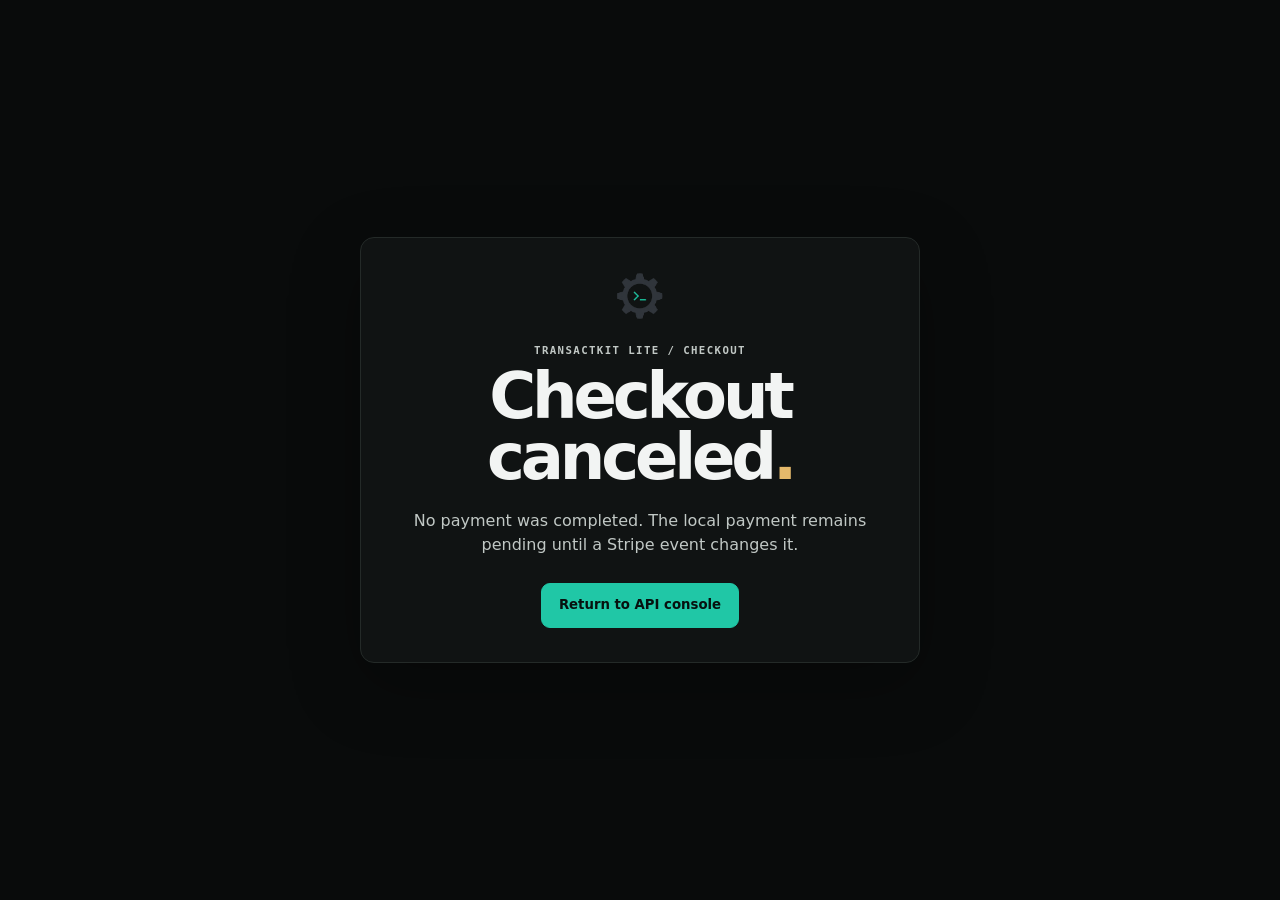
<file: src/main/resources/static/api-test/cancel.html>
<!doctype html>
<html lang="en" data-theme="dark">
<head>
  <meta charset="utf-8">
  <meta name="viewport" content="width=device-width, initial-scale=1">
  <meta name="color-scheme" content="dark light">
  <title>Checkout canceled · TransactKit Lite</title>
  <link rel="icon" type="image/png" href="buildbasekit-logo.png">
  <link rel="stylesheet" href="styles.css">
</head>
<body class="outcome-page">
  <main class="panel outcome-card">
    <img class="brand-logo" src="buildbasekit-logo.png" alt="BuildBaseKit">
    <p class="eyebrow">TransactKit Lite / Checkout</p>
    <h1>Checkout canceled<span style="color: var(--amber)">.</span></h1>
    <p>No payment was completed. The local payment remains pending until a Stripe event changes it.</p>
    <a class="button primary" href="index.html">Return to API console</a>
  </main>
</body>
</html>
</file>
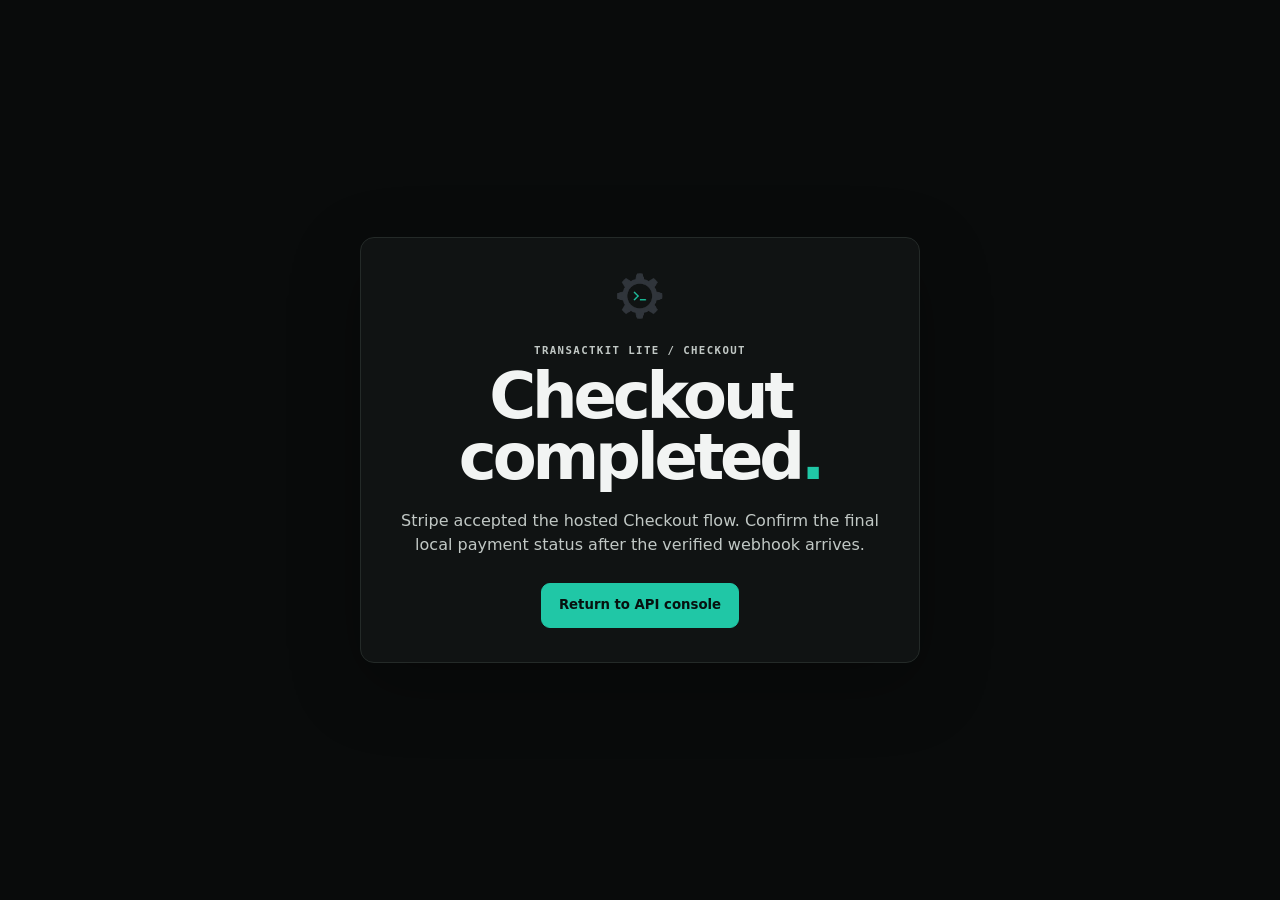
<file: src/main/resources/static/api-test/success.html>
<!doctype html>
<html lang="en" data-theme="dark">
<head>
  <meta charset="utf-8">
  <meta name="viewport" content="width=device-width, initial-scale=1">
  <meta name="color-scheme" content="dark light">
  <title>Checkout completed · TransactKit Lite</title>
  <link rel="icon" type="image/png" href="buildbasekit-logo.png">
  <link rel="stylesheet" href="styles.css">
</head>
<body class="outcome-page">
  <main class="panel outcome-card">
    <img class="brand-logo" src="buildbasekit-logo.png" alt="BuildBaseKit">
    <p class="eyebrow">TransactKit Lite / Checkout</p>
    <h1>Checkout completed<span style="color: var(--accent)">.</span></h1>
    <p>Stripe accepted the hosted Checkout flow. Confirm the final local payment status after the verified webhook arrives.</p>
    <a class="button primary" href="index.html">Return to API console</a>
  </main>
</body>
</html>
</file>
<file: src/main/resources/static/api-test/styles.css>
:root {
  color-scheme: dark;
  --bg: #090b0b;
  --surface: #101313;
  --surface-raised: #151919;
  --surface-soft: #0d1010;
  --text: #f2f4f3;
  --text-soft: #c1c8c5;
  --muted: #7e8985;
  --line: #242a28;
  --line-strong: #343c39;
  --accent: #20c7a6;
  --accent-strong: #4bdfc0;
  --accent-ink: #07110f;
  --accent-soft: rgba(32, 199, 166, 0.12);
  --blue: #8cbcff;
  --blue-soft: rgba(84, 145, 230, 0.12);
  --amber: #e5b96b;
  --amber-soft: rgba(229, 185, 107, 0.11);
  --red: #ff8e8e;
  --red-soft: rgba(255, 99, 99, 0.1);
  --violet: #bd9cff;
  --violet-soft: rgba(157, 119, 255, 0.11);
  --shadow: 0 22px 70px rgba(0, 0, 0, 0.28);
  --radius: 14px;
  --font-ui: "IBM Plex Sans", "Segoe UI Variable", "Segoe UI", system-ui, sans-serif;
  --font-code: "JetBrains Mono", "Cascadia Code", "SFMono-Regular", Consolas, monospace;
}

:root[data-theme="light"] {
  color-scheme: light;
  --bg: #f1f4f2;
  --surface: #ffffff;
  --surface-raised: #f8faf9;
  --surface-soft: #f4f7f5;
  --text: #111715;
  --text-soft: #35413d;
  --muted: #697670;
  --line: #dce3df;
  --line-strong: #c6d1cc;
  --accent: #0f806a;
  --accent-strong: #0a6755;
  --accent-ink: #ffffff;
  --accent-soft: rgba(33, 123, 109, 0.09);
  --blue: #2869a8;
  --blue-soft: rgba(40, 105, 168, 0.09);
  --amber: #8a5e08;
  --amber-soft: rgba(185, 123, 14, 0.1);
  --red: #b23c3c;
  --red-soft: rgba(178, 60, 60, 0.08);
  --violet: #6746a4;
  --violet-soft: rgba(103, 70, 164, 0.09);
  --shadow: 0 20px 60px rgba(24, 38, 32, 0.08);
}

* { box-sizing: border-box; }
html { scroll-behavior: smooth; }
[hidden] { display: none !important; }

body {
  margin: 0;
  min-width: 320px;
  background: var(--bg);
  color: var(--text);
  font-family: var(--font-ui);
  line-height: 1.5;
}

button, input, select { font: inherit; }
button { color: inherit; }
button, a { -webkit-tap-highlight-color: transparent; }
button:focus-visible, a:focus-visible, input:focus-visible, select:focus-visible {
  outline: 2px solid var(--accent);
  outline-offset: 3px;
}

.app-shell { min-height: 100vh; }

.topbar {
  position: sticky;
  top: 0;
  z-index: 20;
  display: flex;
  min-height: 66px;
  align-items: center;
  justify-content: space-between;
  border-bottom: 1px solid var(--line);
  background: color-mix(in srgb, var(--bg) 90%, transparent);
  padding: 0 max(24px, calc((100vw - 1760px) / 2));
  backdrop-filter: blur(18px);
}

.brand { display: inline-flex; align-items: center; gap: 11px; color: var(--text); text-decoration: none; }
.brand > span { display: flex; align-items: baseline; gap: 7px; }
.brand strong { font-size: 0.92rem; letter-spacing: -0.02em; }
.brand em { color: var(--muted); font: 500 0.72rem var(--font-code); font-style: normal; }
.brand-logo { display: block; width: 27px; height: 27px; object-fit: contain; }
.topbar-meta { display: flex; align-items: center; gap: 10px; }

.connection-status, .version-tag, .endpoint-count, .response-hint {
  color: var(--muted);
  font: 600 0.68rem var(--font-code);
  letter-spacing: 0.02em;
}
.connection-status { display: flex; align-items: center; gap: 7px; }
.connection-status i, .runner-status i {
  width: 6px;
  height: 6px;
  border-radius: 50%;
  background: var(--accent);
  box-shadow: 0 0 0 4px var(--accent-soft);
}
.connection-status.offline i { background: var(--red); box-shadow: 0 0 0 4px var(--red-soft); }
.version-tag { border: 1px solid var(--line); border-radius: 5px; padding: 3px 7px; }

.icon-button {
  display: grid;
  width: 36px;
  height: 36px;
  place-items: center;
  border: 1px solid var(--line);
  border-radius: 50%;
  background: var(--surface);
  cursor: pointer;
}
.theme-icon { width: 16px; fill: none; stroke: currentColor; stroke-linecap: round; stroke-linejoin: round; stroke-width: 1.6; }
.theme-icon-moon { display: none; }
:root[data-theme="light"] .theme-icon-sun { display: none; }
:root[data-theme="light"] .theme-icon-moon { display: block; }

.hero {
  display: flex;
  width: min(1760px, calc(100% - 48px));
  align-items: flex-end;
  justify-content: space-between;
  gap: 48px;
  margin: 0 auto;
  padding: clamp(56px, 7vw, 104px) 0 clamp(44px, 5vw, 72px);
}
.hero-copy-block { max-width: 880px; }
h1, h2, h3, p { margin-top: 0; }
h1 {
  margin-bottom: 22px;
  font-size: clamp(2.8rem, 5.7vw, 6.1rem);
  font-weight: 720;
  letter-spacing: -0.065em;
  line-height: 0.94;
}
h1 > span { color: var(--muted); }
h2 { margin-bottom: 0; font-size: 1.22rem; letter-spacing: -0.025em; }
h3 { margin-bottom: 4px; font-size: 1.08rem; letter-spacing: -0.02em; }
.hero-copy { max-width: 760px; margin-bottom: 0; color: var(--text-soft); font: 450 clamp(0.92rem, 1.4vw, 1.12rem)/1.75 var(--font-code); }
.eyebrow { margin-bottom: 9px; color: var(--accent); font: 700 0.67rem var(--font-code); letter-spacing: 0.13em; text-transform: uppercase; }
.hero-actions { display: flex; flex: 0 0 auto; gap: 10px; }

.button {
  display: inline-flex;
  min-height: 45px;
  align-items: center;
  justify-content: center;
  gap: 9px;
  border: 1px solid var(--line-strong);
  border-radius: 9px;
  padding: 0 17px;
  background: var(--surface);
  font-size: 0.83rem;
  font-weight: 700;
  cursor: pointer;
}
.button.primary { border-color: var(--accent); background: var(--accent); color: var(--accent-ink); }
.button.primary:hover { background: var(--accent-strong); }
.button.secondary:hover { border-color: var(--accent); color: var(--accent); }

.workbench {
  display: grid;
  width: min(1760px, calc(100% - 48px));
  grid-template-columns: minmax(230px, 0.72fr) minmax(520px, 1.55fr) minmax(310px, 0.95fr);
  align-items: start;
  gap: 18px;
  margin: 0 auto;
}
.panel { border: 1px solid var(--line); border-radius: var(--radius); background: var(--surface); box-shadow: var(--shadow); }
.settings-panel, .results-panel { position: sticky; top: 84px; }
.settings-panel { overflow: hidden; }
.panel-heading, .catalog-heading { display: flex; align-items: center; justify-content: space-between; gap: 16px; }
.panel-heading { padding: 22px; }
.panel-heading .eyebrow, .catalog-heading .eyebrow { margin-bottom: 5px; }
.settings-group { border-top: 1px solid var(--line); padding: 20px 22px; }
.group-label { display: flex; align-items: center; gap: 9px; margin-bottom: 14px; color: var(--text-soft); font: 700 0.66rem var(--font-code); letter-spacing: 0.08em; text-transform: uppercase; }
.group-label span { color: var(--accent); }

label { display: grid; gap: 7px; color: var(--text-soft); font: 650 0.74rem var(--font-code); }
label small { color: var(--muted); font-size: 0.65rem; font-weight: 500; }
input, select {
  width: 100%;
  min-height: 42px;
  border: 1px solid var(--line-strong);
  border-radius: 8px;
  background: var(--surface-soft);
  padding: 9px 11px;
  color: var(--text);
  font: 500 0.78rem var(--font-code);
}
input::placeholder { color: color-mix(in srgb, var(--muted) 70%, transparent); }
input:focus, select:focus { border-color: var(--accent); }

.notice { margin-top: 14px; border: 1px solid var(--line); border-radius: 9px; padding: 11px 12px; font: 550 0.71rem/1.55 var(--font-code); }
.notice.ready { border-color: color-mix(in srgb, var(--accent) 45%, var(--line)); background: var(--accent-soft); color: var(--accent-strong); }
.notice.warning { border-color: color-mix(in srgb, var(--amber) 40%, var(--line)); background: var(--amber-soft); color: var(--amber); }
.notice.error { border-color: color-mix(in srgb, var(--red) 40%, var(--line)); background: var(--red-soft); color: var(--red); }
.state-grid { display: grid; gap: 8px; }
.state-chip { overflow: hidden; border: 1px solid var(--line); border-radius: 7px; padding: 8px 9px; color: var(--muted); font: 550 0.66rem var(--font-code); text-overflow: ellipsis; white-space: nowrap; }
.state-chip.filled { border-color: color-mix(in srgb, var(--accent) 38%, var(--line)); color: var(--accent); }
.muted { color: var(--muted); }
.compact { margin: 12px 0 0; font: 500 0.7rem/1.6 var(--font-code); }
.scope-note { background: var(--surface-soft); }

.endpoint-catalog { display: grid; gap: 14px; }
.catalog-heading { min-height: 66px; padding: 0 4px 10px; }
.endpoint-card { overflow: hidden; box-shadow: none; }
.card-heading { display: flex; gap: 14px; border-bottom: 1px solid var(--line); padding: 20px 22px; }
.card-heading p:last-child { margin: 0; color: var(--muted); font: 500 0.73rem/1.5 var(--font-code); }
.card-heading .eyebrow { margin-bottom: 3px; }
.section-icon { display: grid; width: 42px; height: 42px; flex: 0 0 auto; place-items: center; border: 1px solid color-mix(in srgb, var(--blue) 36%, var(--line)); border-radius: 10px; background: var(--blue-soft); color: var(--blue); font: 750 0.68rem var(--font-code); }
.checkout-icon { border-color: color-mix(in srgb, var(--accent) 36%, var(--line)); background: var(--accent-soft); color: var(--accent); }
.payment-icon { border-color: color-mix(in srgb, var(--violet) 36%, var(--line)); background: var(--violet-soft); color: var(--violet); }
.refund-icon { border-color: color-mix(in srgb, var(--amber) 36%, var(--line)); background: var(--amber-soft); color: var(--amber); }

.request-form { display: grid; grid-template-columns: repeat(2, minmax(0, 1fr)); gap: 14px; padding: 20px 22px; }
.request-form + .request-form { border-top: 1px solid var(--line); }
.request-form .wide { grid-column: 1 / -1; }
.compact-form { grid-template-columns: minmax(0, 1fr) auto; align-items: end; }
.request-button {
  display: flex;
  min-height: 43px;
  align-items: center;
  justify-content: space-between;
  gap: 12px;
  border: 1px solid var(--line);
  border-radius: 9px;
  background: var(--surface-raised);
  padding: 8px 11px;
  font-size: 0.76rem;
  font-weight: 700;
  cursor: pointer;
}
.request-button:hover { border-color: var(--line-strong); background: var(--surface-soft); }
.request-button.accent { border-color: color-mix(in srgb, var(--accent) 48%, var(--line)); }
.request-button:disabled { cursor: progress; opacity: 0.58; }
.method { border-radius: 5px; padding: 3px 6px; font: 750 0.61rem var(--font-code); }
.method.get { background: var(--blue-soft); color: var(--blue); }
.method.post { background: var(--accent-soft); color: var(--accent); }
.checkout-link { display: flex; align-items: center; justify-content: space-between; border-top: 1px solid var(--line); padding: 16px 22px; background: var(--accent-soft); color: var(--accent-strong); font: 700 0.77rem var(--font-code); text-decoration: none; }

.results-panel { max-height: calc(100vh - 104px); overflow: hidden; }
.results-heading { border-bottom: 1px solid var(--line); }
.text-button { border: 0; background: transparent; padding: 4px; color: var(--accent); font: 700 0.69rem var(--font-code); cursor: pointer; }
.runner-bar { display: flex; min-height: 45px; align-items: center; justify-content: space-between; border-bottom: 1px solid var(--line); padding: 0 20px; background: var(--surface-soft); }
.runner-status { display: flex; align-items: center; gap: 8px; color: var(--text-soft); font: 650 0.68rem var(--font-code); }
.runner-status.busy i { animation: pulse 0.9s ease-in-out infinite alternate; }
.runner-status.error i { background: var(--red); box-shadow: 0 0 0 4px var(--red-soft); }
@keyframes pulse { to { opacity: 0.25; } }
.results { display: grid; max-height: calc(100vh - 216px); gap: 10px; margin: 0; overflow-y: auto; padding: 14px; list-style: none; }
.empty-result { display: grid; min-height: 260px; place-items: center; align-content: center; padding: 32px; color: var(--muted); text-align: center; }
.empty-result strong { color: var(--text-soft); }
.empty-result p { max-width: 280px; margin: 8px 0 0; font: 500 0.71rem/1.6 var(--font-code); }
.terminal-mark { margin-bottom: 15px; color: var(--accent); font: 700 1.5rem var(--font-code); }
.result { overflow: hidden; border: 1px solid var(--line); border-radius: 10px; background: var(--surface-soft); }
.result.success { border-color: color-mix(in srgb, var(--accent) 35%, var(--line)); }
.result.failure { border-color: color-mix(in srgb, var(--red) 35%, var(--line)); }
.result-head { display: grid; grid-template-columns: auto 1fr auto; align-items: center; gap: 8px; border-bottom: 1px solid var(--line); padding: 10px 11px; }
.result-path { overflow: hidden; color: var(--text-soft); font: 600 0.66rem var(--font-code); text-overflow: ellipsis; white-space: nowrap; }
.result-status { color: var(--muted); font: 700 0.64rem var(--font-code); }
.result.success .result-status { color: var(--accent); }
.result.failure .result-status { color: var(--red); }
.result-meta { display: flex; justify-content: space-between; padding: 8px 11px 0; color: var(--muted); font: 500 0.61rem var(--font-code); }
.result pre { max-height: 350px; margin: 0; overflow: auto; padding: 11px; color: var(--text-soft); font: 500 0.67rem/1.55 var(--font-code); white-space: pre-wrap; word-break: break-word; }

.page-footer { display: flex; width: min(1760px, calc(100% - 48px)); justify-content: space-between; gap: 24px; margin: 0 auto; padding: 42px 0; color: var(--muted); font: 550 0.67rem var(--font-code); }
.page-footer a { color: var(--text-soft); text-decoration: none; }

.outcome-page { display: grid; min-height: 100vh; place-items: center; padding: 24px; }
.outcome-card { width: min(560px, 100%); padding: 34px; text-align: center; }
.outcome-card .brand-logo { width: 48px; height: 48px; margin: 0 auto 24px; }
.outcome-card h1 { font-size: clamp(2.2rem, 7vw, 4rem); }
.outcome-card p { color: var(--text-soft); }
.outcome-card .button { margin-top: 10px; text-decoration: none; }

@media (max-width: 1240px) {
  .workbench { grid-template-columns: minmax(220px, 0.75fr) minmax(520px, 1.55fr); }
  .results-panel { position: static; grid-column: 1 / -1; max-height: none; }
  .results { max-height: 560px; }
}

@media (max-width: 820px) {
  .topbar { padding: 0 18px; }
  .brand em, .version-tag { display: none; }
  .hero { width: min(100% - 32px, 720px); flex-direction: column; align-items: flex-start; gap: 28px; padding-top: 54px; }
  .workbench { width: min(100% - 32px, 720px); grid-template-columns: 1fr; }
  .settings-panel, .results-panel { position: static; }
  .results-panel { grid-column: auto; }
  .page-footer { width: min(100% - 32px, 720px); flex-direction: column; }
}

@media (max-width: 560px) {
  .connection-status { font-size: 0; }
  .connection-status i { display: block; }
  .hero-actions { width: 100%; flex-direction: column; }
  .button { width: 100%; }
  h1 { font-size: clamp(2.35rem, 13vw, 3.5rem); }
  .request-form, .compact-form { grid-template-columns: 1fr; }
  .request-form .wide { grid-column: auto; }
  .card-heading, .request-form { padding-right: 17px; padding-left: 17px; }
  .page-footer { padding-bottom: 28px; }
}

@media (prefers-reduced-motion: reduce) {
  html { scroll-behavior: auto; }
  .runner-status.busy i { animation: none; }
}
</file>
